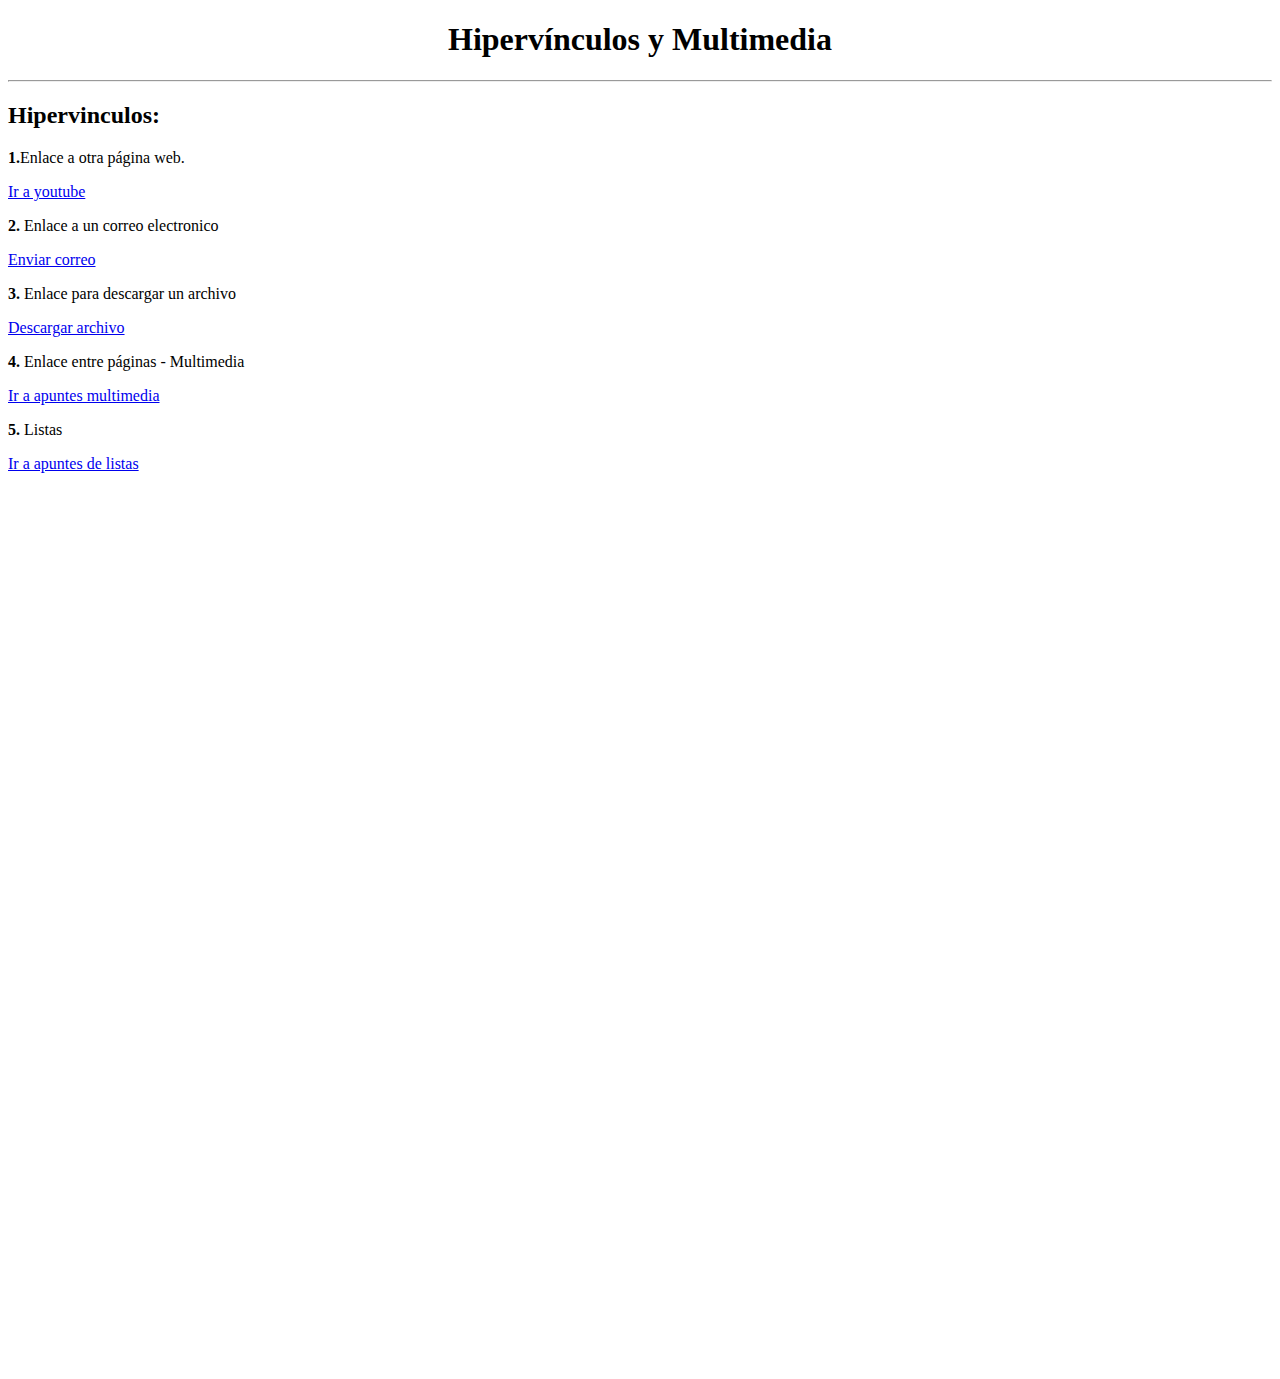
<file: 02 - AUDIOVISUAL/index.html>
<!DOCTYPE html>
<html lang="es">
<head>
    <meta charset="UTF-8">
    <meta name="viewport" content="width=device-width, initial-scale=1.0">
    <title>Hipervinculos y Multimedia</title>
    <style>
        /* Esto permite que el scroll sea un barrido mas suave */
        * {
            scroll-behavior: smooth;
        }
        /* Esto sirve para configurar la altura del scroll en porcentaje */
        body {
            min-height: 150vh;  
        }
    </style>
</head>
<body>
    <center>
        <h1>Hipervínculos y Multimedia</h1>
    </center>
    <hr />

    <h2>Hipervinculos:</h2>
    <p><strong>1.</strong>Enlace a otra página web.</p>
    <!-- El target="_blank" abre en una nueva pestaña. Al no ponerse, sobrepone el link -->
    <a href="https://www.youtube.com" target="_blank"> Ir a youtube</a>

    <!-- Enlace a un correo electronico -->
    <p><strong>2.</strong> Enlace a un correo electronico</p>
    <a href="mailto:scorreac1@eafit.edu.co">Enviar correo</a>

    <!-- descarga archivo -->
    <p><strong>3.</strong> Enlace para descargar un archivo</p>
    <a href="./img/ejemplo.pdf" download="true">Descargar archivo</a>

    <!-- Enlace entre paginas -->
    <p><strong>4.</strong> Enlace entre páginas - Multimedia</p>
    <a href="./multimedia.html">Ir a apuntes multimedia</a>

    <p><strong>5.</strong> Listas</p>
    <a href="./listas.html">Ir a apuntes de listas</a>
</body>
</html>
</file>
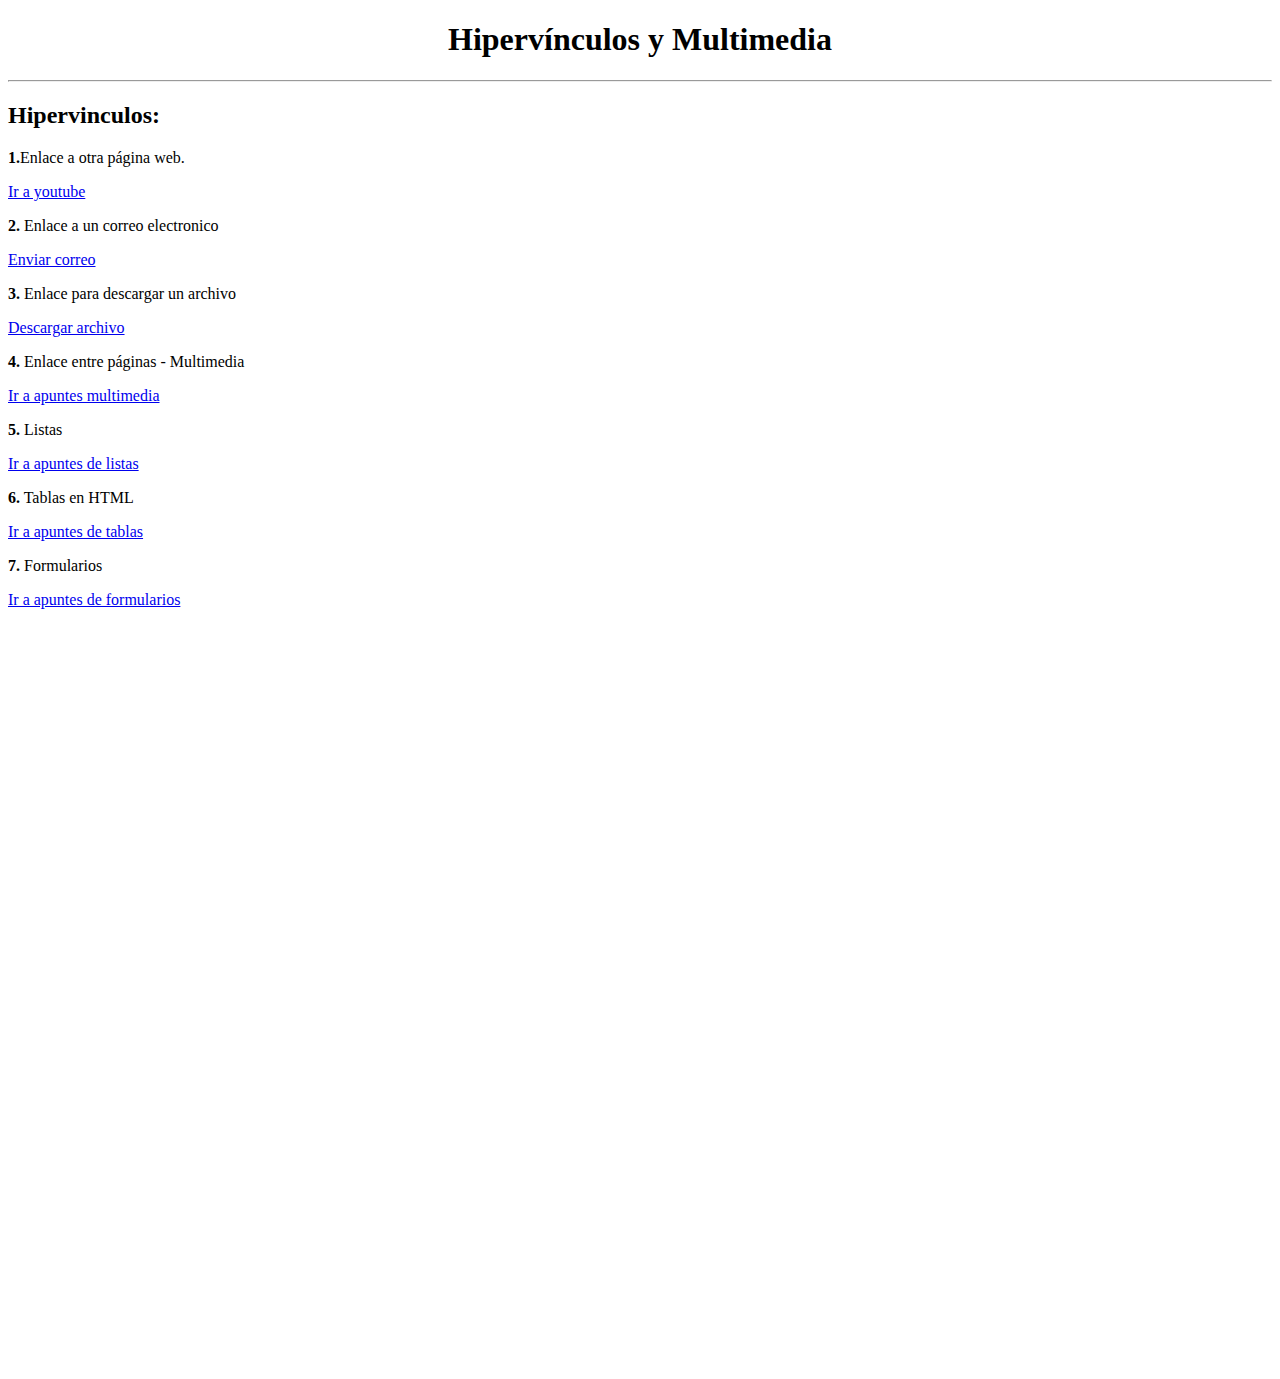
<file: 03 - TABLAS_Y_FORMULARIOS/index.html>
<!DOCTYPE html>
<html lang="es">
<head>
    <meta charset="UTF-8">
    <meta name="viewport" content="width=device-width, initial-scale=1.0">
    <title>Hipervinculos y Multimedia</title>
    <style>
        /* Esto permite que el scroll sea un barrido mas suave */
        * {
            scroll-behavior: smooth;
        }
        /* Esto sirve para configurar la altura del scroll en porcentaje */
        body {
            min-height: 150vh;  
        }
    </style>
</head>
<body>
    <center>
        <h1>Hipervínculos y Multimedia</h1>
    </center>
    <hr />

    <h2>Hipervinculos:</h2>
    <p><strong>1.</strong>Enlace a otra página web.</p>
    <!-- El target="_blank" abre en una nueva pestaña. Al no ponerse, sobrepone el link -->
    <a href="https://www.youtube.com" target="_blank"> Ir a youtube</a>

    <!-- Enlace a un correo electronico -->
    <p><strong>2.</strong> Enlace a un correo electronico</p>
    <a href="mailto:scorreac1@eafit.edu.co">Enviar correo</a>

    <!-- descarga archivo -->
    <p><strong>3.</strong> Enlace para descargar un archivo</p>
    <a href="./img/ejemplo.pdf" download="true">Descargar archivo</a>

    <!-- Enlace entre paginas -->
    <p><strong>4.</strong> Enlace entre páginas - Multimedia</p>
    <a href="./multimedia.html">Ir a apuntes multimedia</a>

    <p><strong>5.</strong> Listas</p>
    <a href="./listas.html">Ir a apuntes de listas</a>

    <p><strong>6.</strong> Tablas en HTML</p>
    <a href="./tablas.html">Ir a apuntes de tablas</a>

    <p><strong>7.</strong> Formularios</p>
    <a href="./formularios.html">Ir a apuntes de formularios</a>
</body>
</html>
</file>
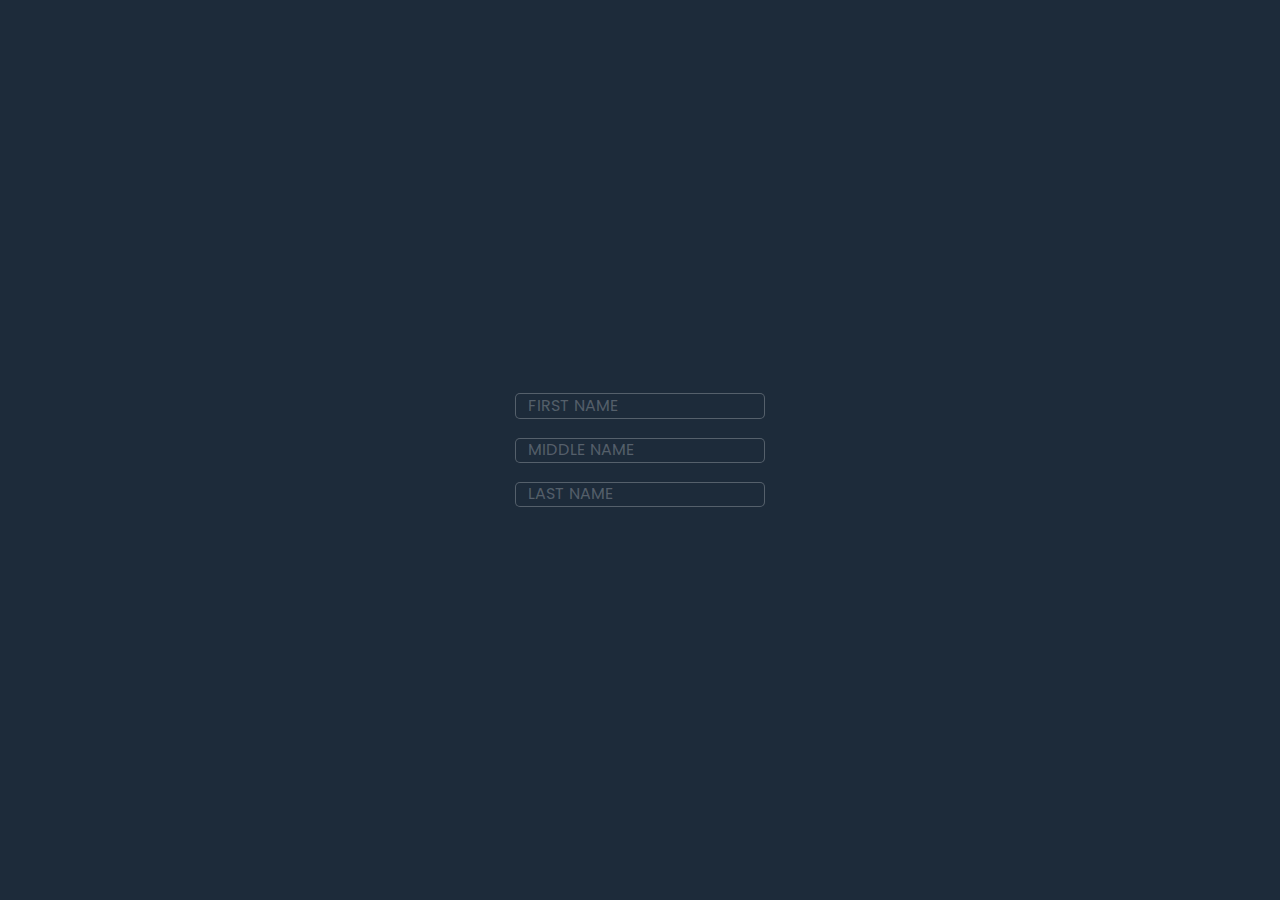
<file: inputs/index.html>
<!DOCTYPE html>
<html lang="en">
<head>
    <meta charset="UTF-8">
    <meta name="viewport" content="width=device-width, initial-scale=1.0">
    <link rel="stylesheet" href="styles/styles.css">
    <title>Document</title>
</head>
<body>
    <div class="input-box">
        <input type="text" required />
        <span>First name</span>
    </div>
    <div class="input-box">
        <input type="text" required="False" />
        <span>Middle name</span>
    </div>
    <div class="input-box">
        <input type="text" required />
        <span>Last name</span>
    </div>
</body>
</html>
</file>
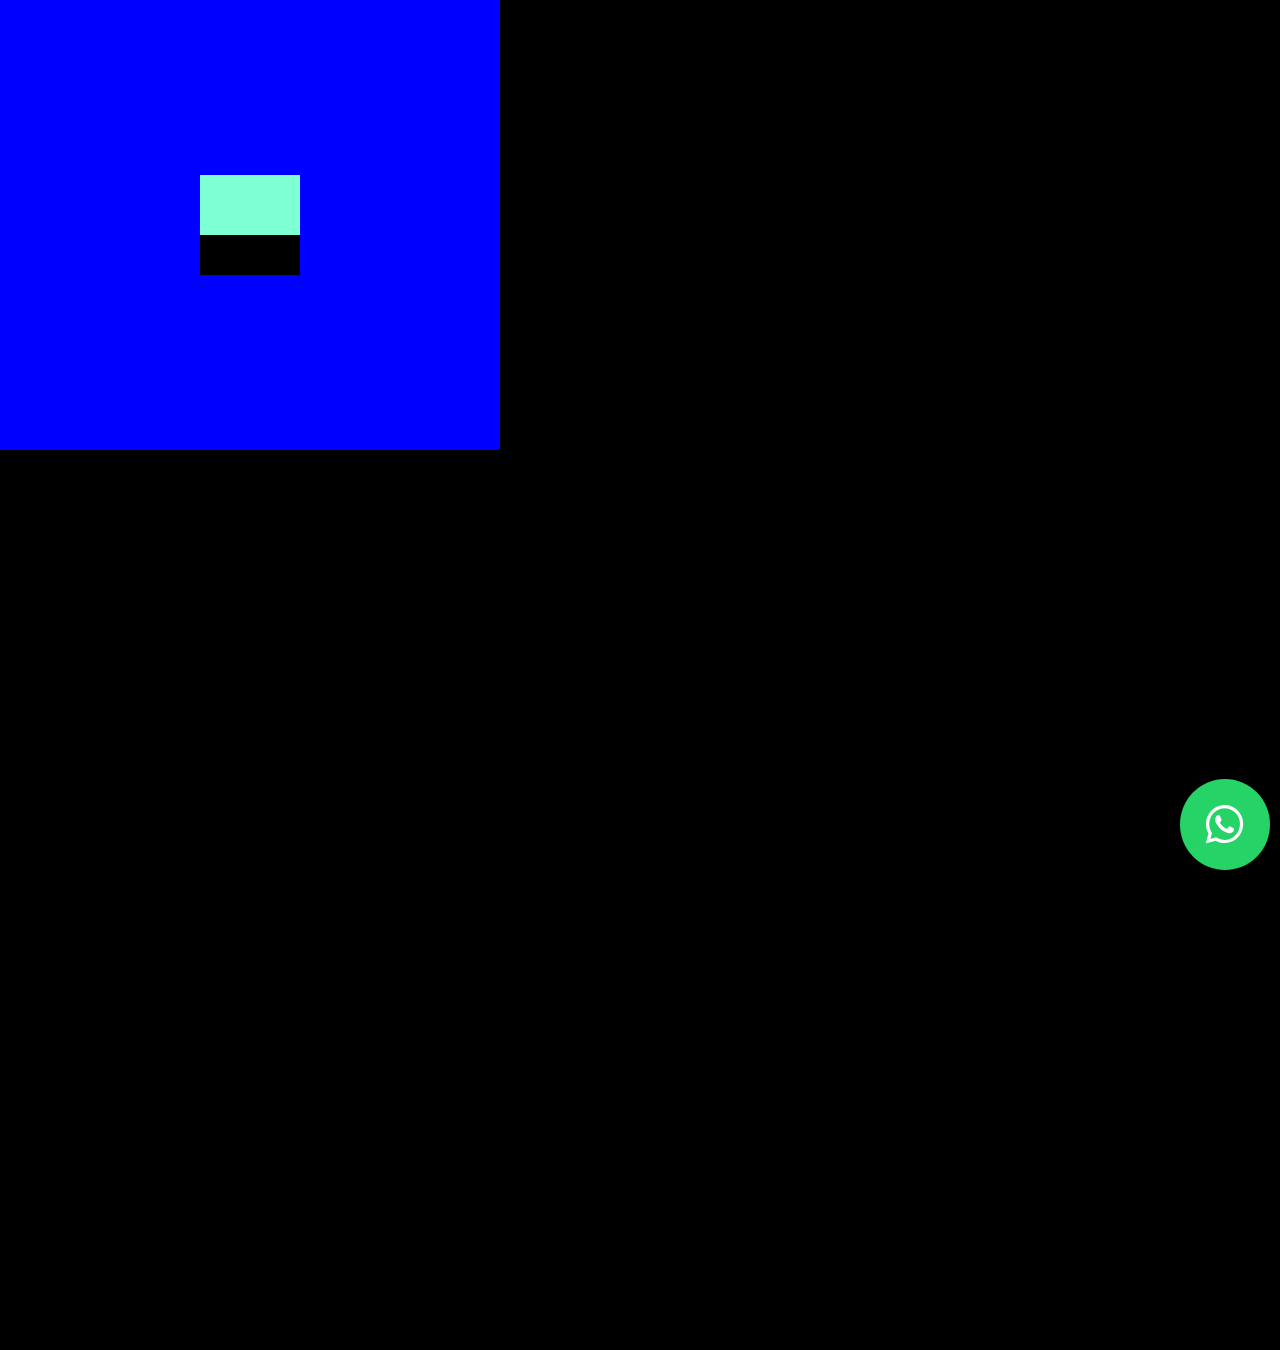
<file: positions/index.html>
<!DOCTYPE html>
<html lang="en">
<head>
    <meta charset="UTF-8">
    <meta name="viewport" content="width=device-width, initial-scale=1.0">
    <title>Document</title>
    <link rel="stylesheet" href="styles.css" />
    <link
      href="https://unpkg.com/boxicons@2.1.4/css/boxicons.min.css"
      rel="stylesheet"
    />
</head>
<body>
    <main>
        <section class="contenedor">
            <div class="item"></div>
                <a class="btn-wp" 
                    href="https://api.whatsapp.com/send/?phone=573136881998&text=Hola, quiero comunicarme con un asesor."
                    target="_blank">

                    <i class='bx bxl-whatsapp'></i>
                </a>
            </div>
        </section>
    </main>
</body>
</html>
</file>
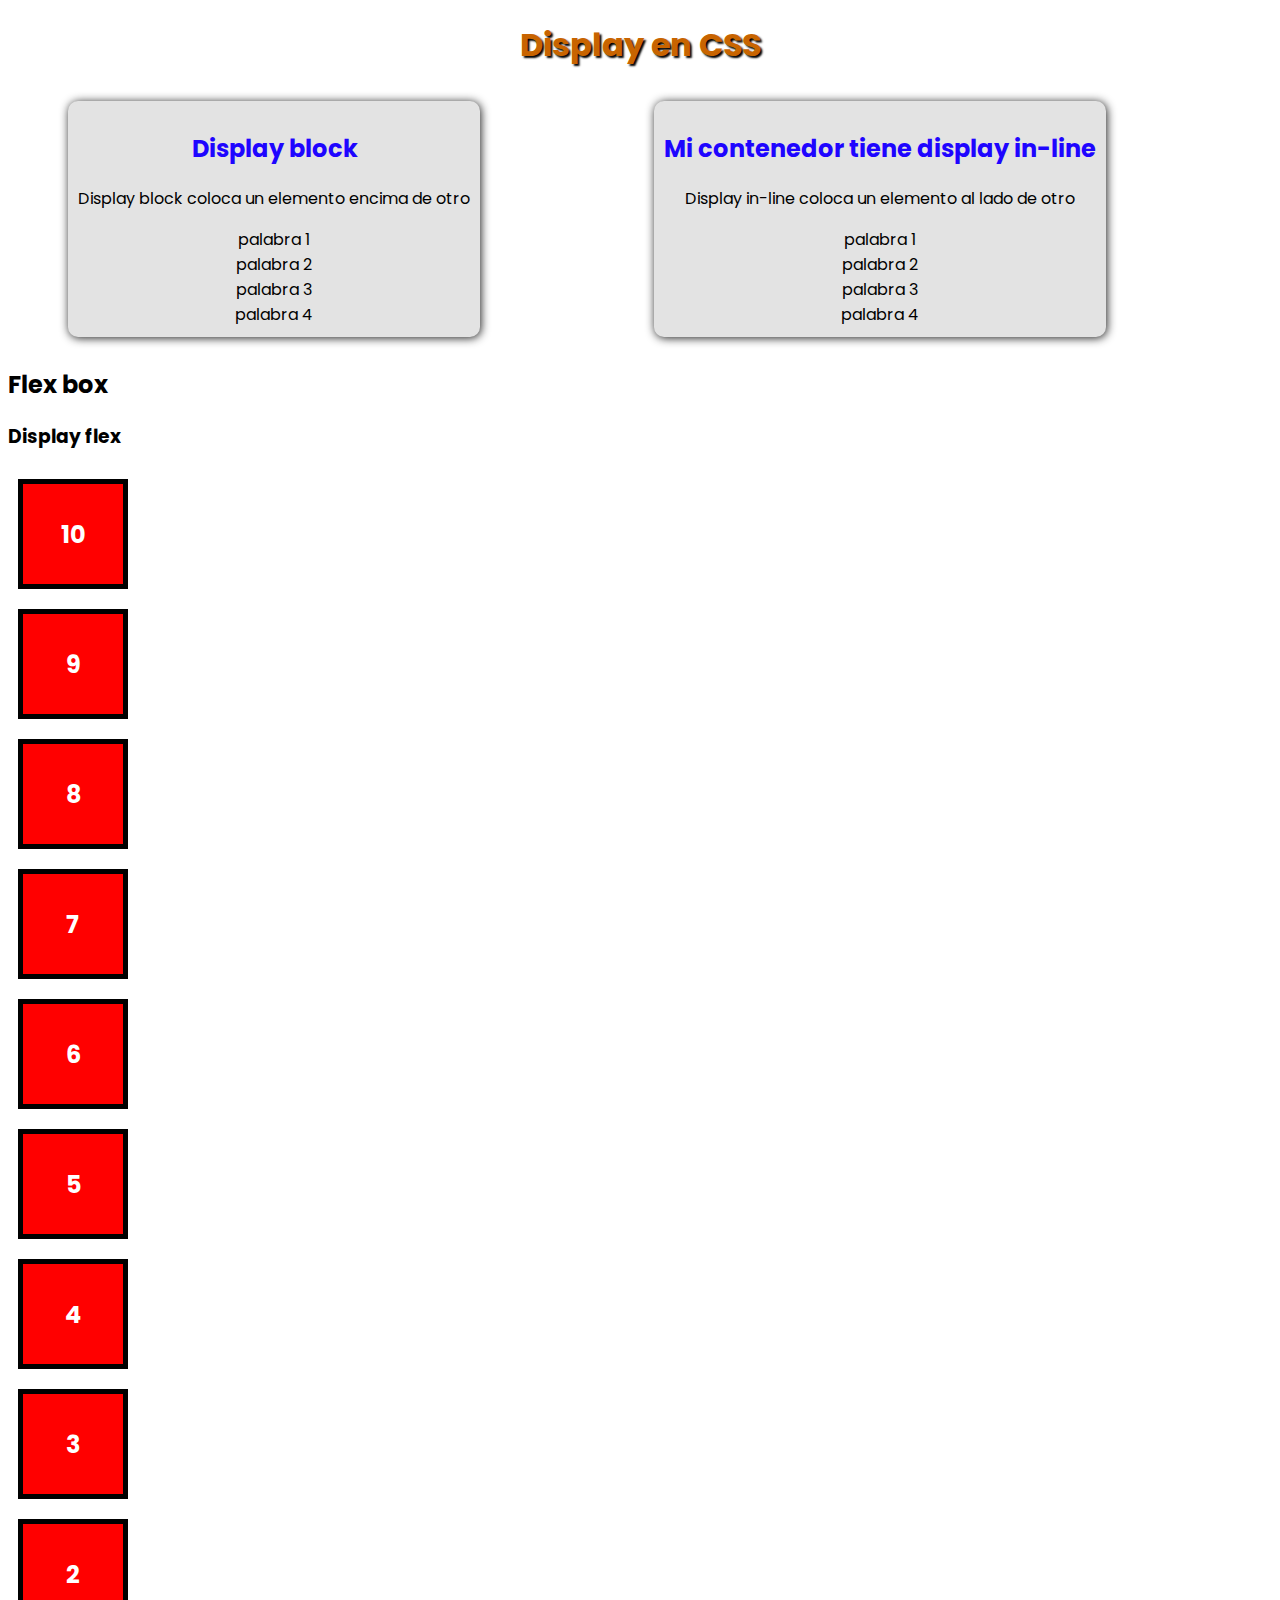
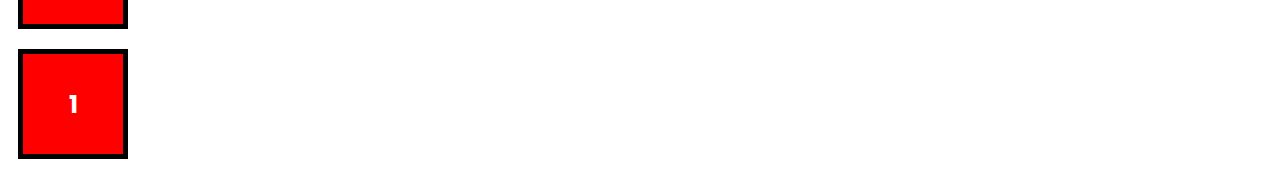
<file: PROYECTO_FILTRO/index.html>
<!DOCTYPE html>
<html lang="en">
<head>
    <meta charset="UTF-8">
    <meta name="viewport" content="width=device-width, initial-scale=1.0">
    <!-- Esta es una manera en la que se puede importar una fuente. Idealmente se hace en el archivo CSS -->
    <!-- <link rel="preconnect" href="https://fonts.googleapis.com">
    <link rel="preconnect" href="https://fonts.gstatic.com" crossorigin>
    <link href="https://fonts.googleapis.com/css2?family=Poppins:ital,wght@0,100;0,200;0,300;0,400;0,500;0,600;0,700;0,800;0,900;1,100;1,200;1,300;1,400;1,500;1,600;1,700;1,800;1,900&display=swap" rel="stylesheet"> -->
    <link rel="stylesheet" href="styles/mystyle.css">
    <title>CSS USAGE</title>
</head>

<body>
    <h1 class="titulo">Display en CSS</h1>

    <section class="container_cards">
        <div class="tarjeta">
            <h2 class="titulo_tarjeta">Display block</h2>
            <p>Display block coloca un elemento encima de otro</p>

            <div class="d_block">
                <!-- La etiqueta span no tiene display block por defecto -->
                <span>palabra 1</span>
                <span>palabra 2</span>
                <span>palabra 3</span>
                <span>palabra 4</span>
            </div>
        </div>
    </section>

    <!-- tarjeta2 -->

    <section class="container_cards">
        <div class="tarjeta">
            <h2 class="titulo_tarjeta">Mi contenedor tiene display in-line</h2>
            <p>Display in-line coloca un elemento al lado de otro</p>

            <div class="d_block">
                <!-- La etiqueta span no tiene display block por defecto -->
                <span>palabra 1</span>
                <span>palabra 2</span>
                <span>palabra 3</span>
                <span>palabra 4</span>
            </div>
        </div>
    </section>

    <section>
        <h2>Flex box</h2>

        <h3>Display flex</h3>

        <div class="contenedor_cajas">
            <div class="caja">1</div>
            <div class="caja">2</div>
            <div class="caja">3</div>
            <div class="caja">4</div>
            <div class="caja">5</div>
            <div class="caja">6</div>
            <div class="caja">7</div>
            <div class="caja">8</div>
            <div class="caja">9</div>
            <div class="caja">10</div>
        </div>
    </section>
</body>
</html>
</file>
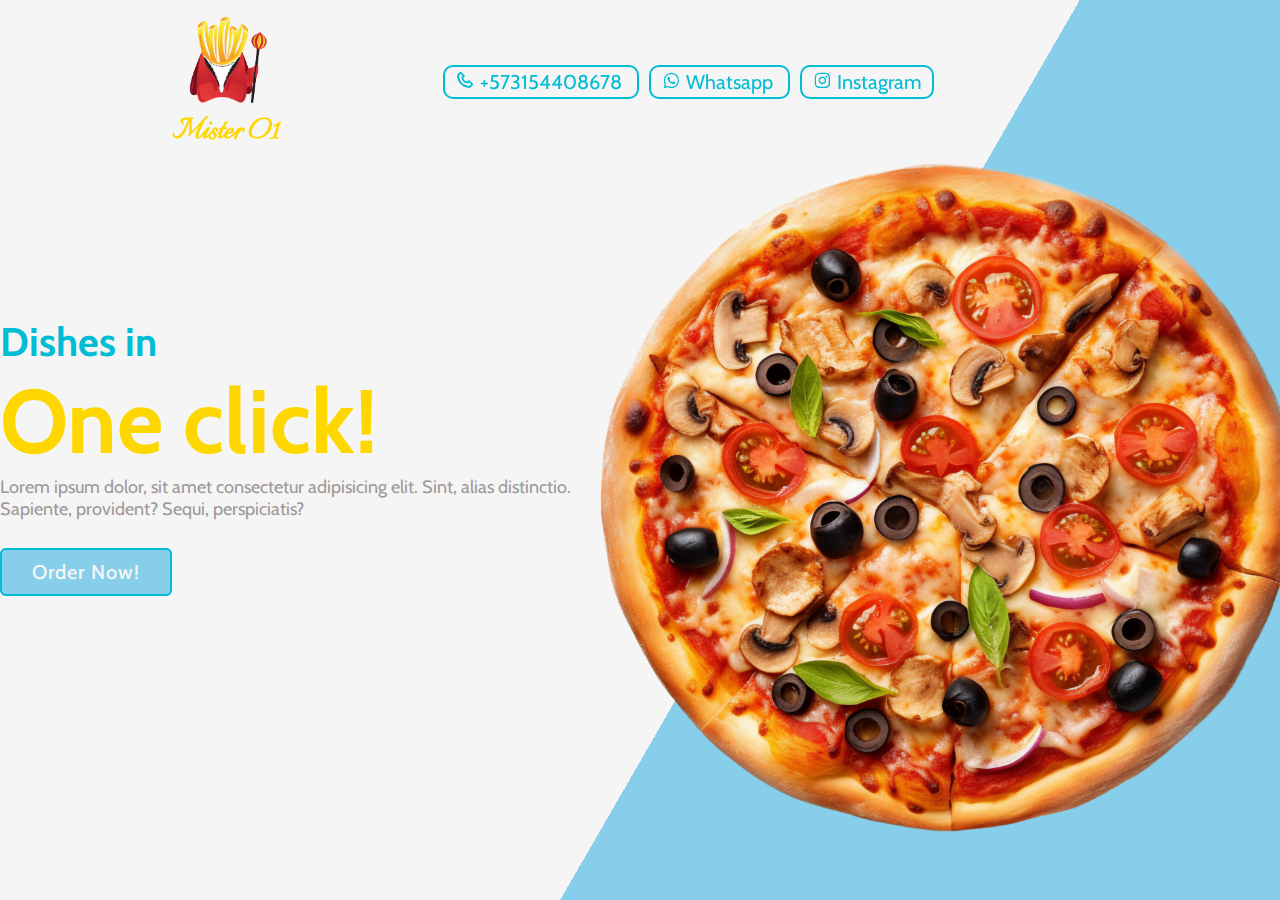
<file: RESPONSIVENESS/index.html>
<!DOCTYPE html>
<html lang="en">
<head>
    <meta charset="UTF-8">
    <meta name="viewport" content="width=device-width, initial-scale=1.0">
    <link rel="stylesheet" href="style/styles.css">
    <link
      href="https://unpkg.com/boxicons@2.1.4/css/boxicons.min.css"
      rel="stylesheet"
    />
    <!-- Esto pone la imagen del icono en la pestana -->
    <link rel="shortcut icon" href="img/icon.png" type="image/x-icon">
    <title>Responsive Restaurant</title>
</head>
<body>
    <!-- cabecera -->
    <header class="header">
        <div class="cont-logo">
            <img src="img/icon.png" alt="Restaurant logo" />
            <p>Mister O1</p>
        </div>

        <nav class="nav-bar">
            <!-- Call -->
            <a href="tel: +573154408678">
                <i class='bx bx-phone'></i>
                +573154408678
            </a>
            <!-- WhatsApp -->
            <a class="btn-wp" 
                href="https://api.whatsapp.com/send/?phone=573136881998&text=Hola, quiero realizar un pedido."
                target="_blank">

                <i class='bx bxl-whatsapp'></i>
                Whatsapp
            </a>
            <!-- instagram -->
            <a class="btn-ig"
                href="https://www.instagram.com/"
                target="_blank">
                <i class="bx bxl-instagram"></i>
                Instagram
            </a>
        </nav>

        <div></div>
    </header>

    <!-- Social media mobile -->
    <!-- Call -->
    <section class="navbar-mobile">
        <a href="tel: +573154408678">
            <i class='bx bx-phone'></i>
        </a>
        <!-- WhatsApp -->
        <a class="btn-wp" 
            href="https://api.whatsapp.com/send/?phone=573136881998&text=Hola, quiero realizar un pedido."
            target="_blank">
            <i class='bx bxl-whatsapp'></i>
        </a>
        <!-- instagram -->
        <a class="btn-ig"
            href="https://www.instagram.com/"
            target="_blank">
            <i class="bx bxl-instagram"></i>
        </a>
    </section>

    <section class="banner">
        <div class="banner-cont">
            <h3>Dishes in</h3>
            <h2>One click!</h2>
            <p>
                Lorem ipsum dolor, sit amet consectetur adipisicing elit. Sint, alias distinctio. Sapiente, provident? Sequi, perspiciatis?
            </p>
            <a href="#" class="btn-home">Order Now!</a>
        </div>

        <div class="banner-img">
            <img src="img/pizza.webp" alt="Pizza image">
        </div>
    </section>

</body>
</html>
</file>
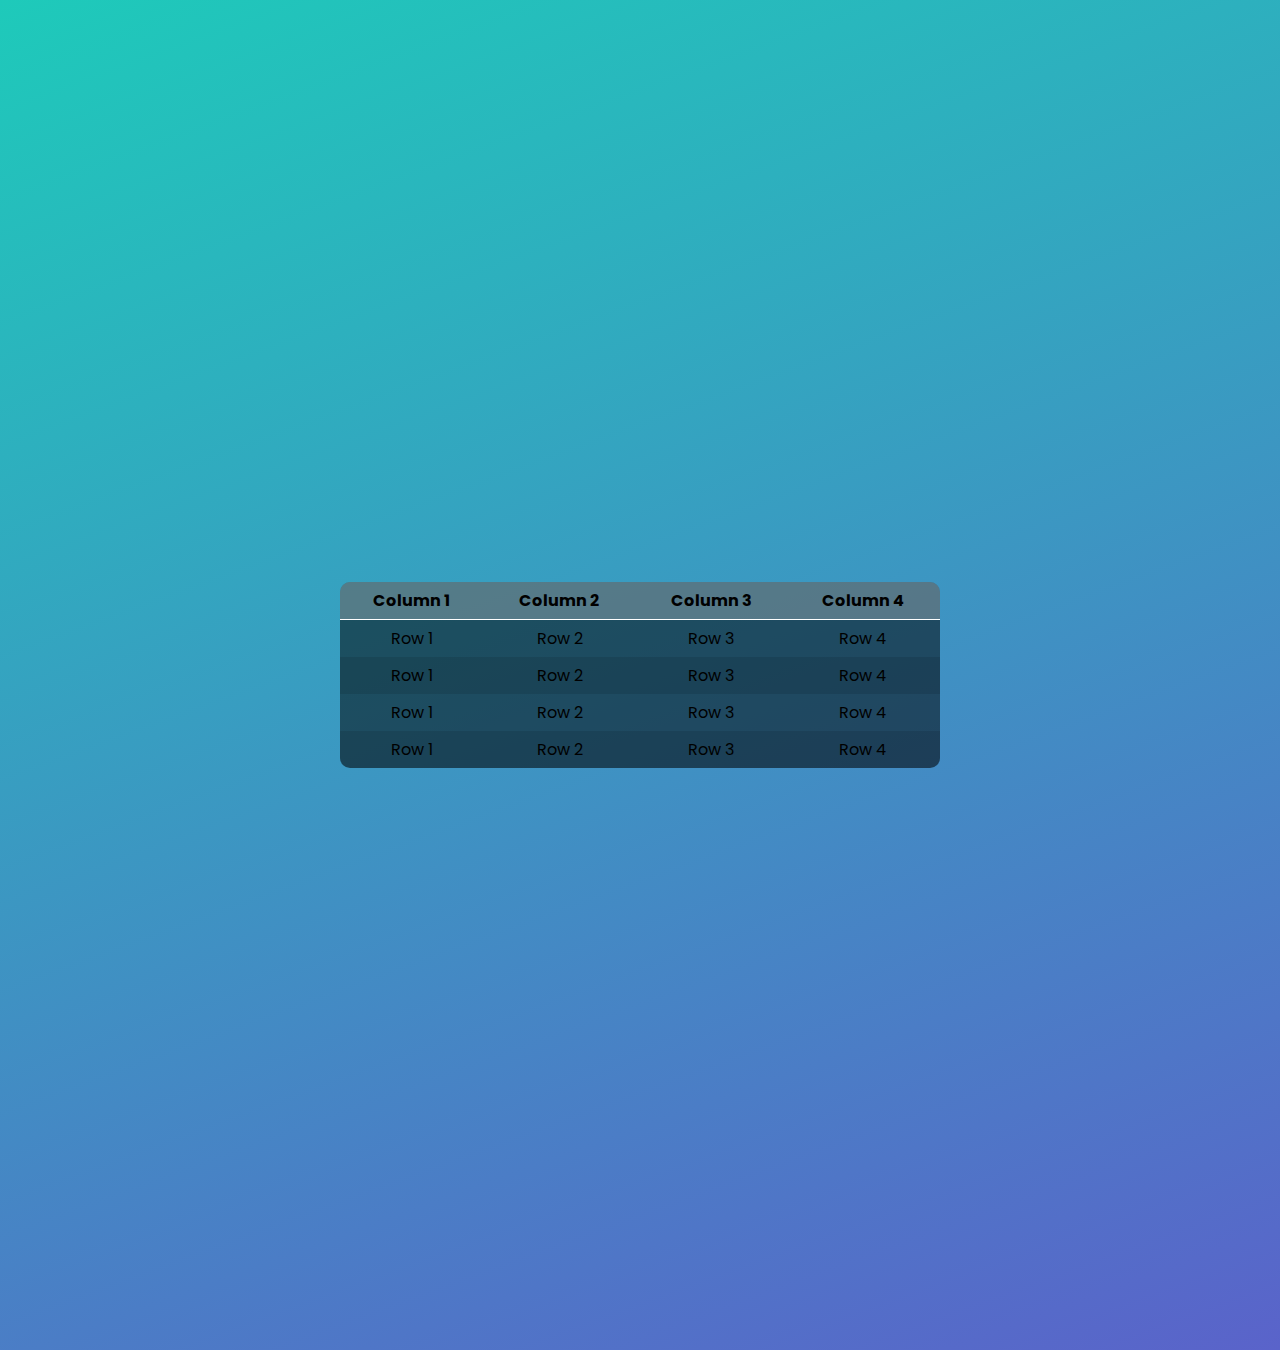
<file: table/index.html>
<!DOCTYPE html>
<html lang="en">
<head>
    <meta charset="UTF-8">
    <meta name="viewport" content="width=device-width, initial-scale=1.0">
    <link rel="stylesheet" href="style/styles.css" />
    <title>Table Stylesheet</title>
</head>
<body>
    <table>
        <!-- cabecera de la tabla -->
        <thead>
            <tr>
                <th>Column 1</th>
                <th>Column 2</th>
                <th>Column 3</th>
                <th>Column 4</th>
            </tr>
        </thead>
        <!-- cuerpo de la tabla -->
        <tbody>
            <tr>
                <td>Row 1</td>
                <td>Row 2</td>
                <td>Row 3</td>
                <td>Row 4</td>
            </tr>
            <tr>
                <td>Row 1</td>
                <td>Row 2</td>
                <td>Row 3</td>
                <td>Row 4</td>
            </tr>
            <tr>
                <td>Row 1</td>
                <td>Row 2</td>
                <td>Row 3</td>
                <td>Row 4</td>
            </tr>
            <tr>
                <td>Row 1</td>
                <td>Row 2</td>
                <td>Row 3</td>
                <td>Row 4</td>
            </tr>
        </tbody>
        
    </table>

</body>
</html>
</file>
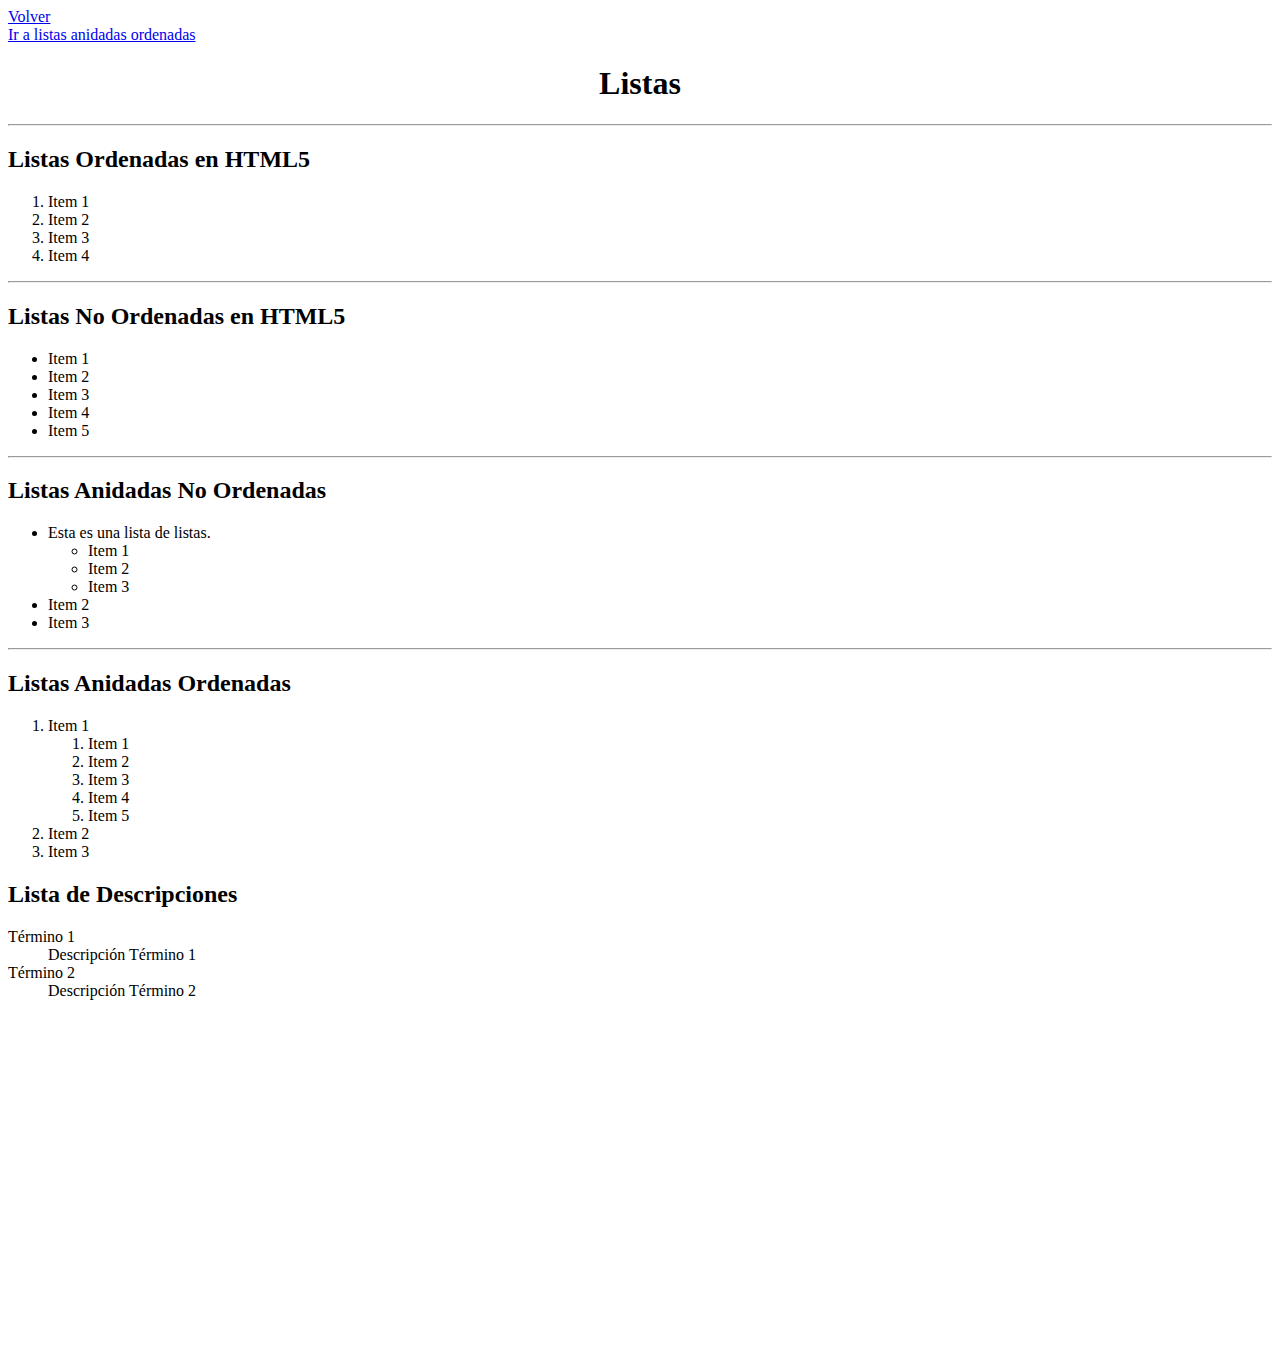
<file: 02 - AUDIOVISUAL/listas.html>
<!DOCTYPE html>
<html lang="es">
<head>
    <meta charset="UTF-8">
    <meta name="viewport" content="width=device-width, initial-scale=1.0">
    <title>Listas</title>
    <style>
        /* Esto permite que el scroll sea un barrido mas suave */
        * {
            scroll-behavior: smooth;
        }
        /* Esto sirve para configurar la altura del scroll en porcentaje */
        body {
            min-height: 150vh;  
        }
    </style>
</head>
<body>
    <a href="./">Volver</a>
    <br>

    <!-- con el # se referencia la etiqueta que se llama asi -->
    <a href="#lista_anidada_ordenada"> Ir a listas anidadas ordenadas</a>

    <center>
        <h1>Listas</h1>
    </center>
    <hr />

    <h2 d="lista_ordenada">Listas Ordenadas en HTML5</h2>

    <ol>
        <!-- li*4 te permite hacer los 4 li al tiempo-->
        <!-- li{item}*4 te permite hacer los 4 li al tiempo con contenido-->
        <li>Item 1</li>
        <li>Item 2</li>
        <li>Item 3</li>
        <li>Item 4</li>
    </ol>

    <hr />

    <h2 d="lista_no_ordenada">Listas No Ordenadas en HTML5</h2>

    <ul>
        <!-- li{Item $}*5 -->
        <li>Item 1</li>
        <li>Item 2</li>
        <li>Item 3</li>
        <li>Item 4</li>
        <li>Item 5</li>
    </ul>

    <hr />

    <h2 d="lista_anidada_no_ordenada">Listas Anidadas No Ordenadas</h2>

    <ul>
        <li> Esta es una lista de listas.
            <ul>
                <li>Item 1</li>
                <li>Item 2</li>
                <li>Item 3</li>
            </ul>
        </li>
        <li>Item 2</li>
        <li>Item 3</li>
    </ul>

    <hr />

    <h2 id="lista_anidada_ordenada">Listas Anidadas Ordenadas</h2>

    <ol>
        <li> Item 1
            <ol>
                <li>Item 1</li>
                <li>Item 2</li>
                <li>Item 3</li>
                <li>Item 4</li>
                <li>Item 5</li>
            </ol>
        </li>
        <li>Item 2</li>
        <li>Item 3</li>
    </ol>

    <h2>Lista de Descripciones</h2>

    <dl>
        <dt>Término 1</dt>
        <dd>Descripción Término 1</dd>

        <dt>Término 2</dt>
        <dd>Descripción Término 2</dd>
    </dl>


</body>
</html>
</file>
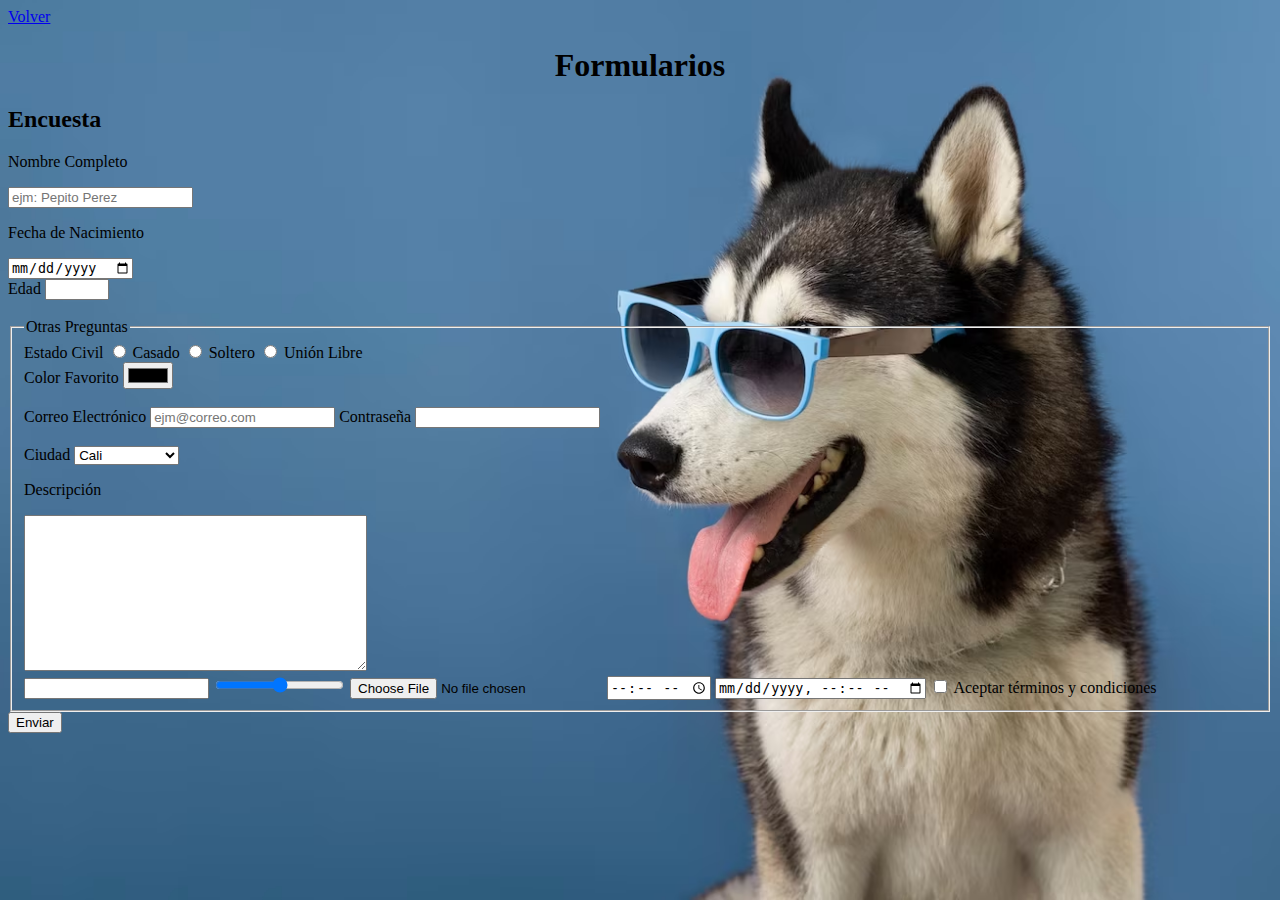
<file: 03 - TABLAS_Y_FORMULARIOS/formularios.html>
<!DOCTYPE html>
<html lang="en">
<head>
    <meta charset="UTF-8">
    <meta name="viewport" content="width=device-width, initial-scale=1.0">
    <title>Document</title>
    <style>
        h1 {
            text-align: center;
        }
        body {
            background: rgb(100, 100, 100);
            background-image: url("img/img5.avif");
            background-attachment: fixed;
            background-size: cover;
            /* el no repeat sirve para que no se duplique */
            background-repeat: no-repeat;
        }
        

    </style>
</head>
<body>
    <a href="./">Volver</a>
    <br>

    <h1>Formularios</h1>

    <!-- accept_charset="UTF-8" permite aceptar UTF8 -->
    <!-- si uso method="get" el envia la informacion via url -->
    <form action="" accept-charset="UTF-8">
        <h2>Encuesta</h2>

        <div>
            <p>Nombre Completo</p>
            <!-- placeholder es la letra gris de ejemplo, value es un valor predeterminado -->
            <!-- Required significa que este campo es requerido -->
            <input type="text" placeholder="ejm: Pepito Perez" required />
        </div>

        <div>
            <p>Fecha de Nacimiento</p>
            <input type="date" required />
        </div>

        <!-- El name es un identificador para relacionar backend y frontend
        El label permite usar for, que a su vez permite relacionarlo con id -->
        <div>
            <label for="edad">Edad</label>
            <input type="number" name="edad" id="edad" min="0" max="110" required >
        </div>

        <br>
        <!-- si tenemos un fieldset debemos tener una leyenda -->
        <fieldset>
            <legend>Otras Preguntas</legend>
            <label>Estado Civil</label>
            <!-- Todos los radio que tengan el mismo name solo permitiran seleccionar una opcion -->
            <input type="radio" name="estado_civil" id="casado" value="casado" />
            <label for="casado">Casado</label>
            <input type="radio" name="estado_civil" id="soltero" value="soltero" />
            <label for="soltero">Soltero</label>
            <input type="radio" name="estado_civil" id="union_libre" value="union libre" />
            <label for="union_libre">Unión Libre</label>

            <br>
            <div>
                <label for="">Color Favorito</label>
                <input type="color" name="color" id="color" />
            </div>

            <br>
            <div>
                <label for="email">Correo Electrónico</label>
                <input
                    placeholder="ejm@correo.com"
                    type="email"
                    name="email"
                    id="email"
                    required
                />
                <label for="password">Contraseña</label>
                <input type="password" name="password" id="password" required>

                <br>
                <br>
                <div>
                    <label for="ciudad">Ciudad</label>
                    <select name="ciudad" id="ciudad">
                        <!-- El value es lo que recibe en la parte del backend -->
                        <!-- La propiedad selected permite dejar una opcion por defecto -->
                        <option value="med">Medellin</option>
                        <option value="buc">Bucaramanga</option>
                        <option value="cal" selected>Cali</option>
                        <option value="per">Pereira</option>
                    </select>
                </div>
                
                <div>
                    <p>Descripción</p>
                    <textarea
                        id="descripcion"
                        name="descripcion"
                        cols="40"
                        rows="10"
                        placeholder="Descripcion"
                        required>
                    </textarea>
                </div>

                <input type="url" />
                <input type="range" />
                <input type="file" accept=".png, .jpg, .pdf" />
                <input type="time" />
                <input type="datetime-local" />
                <input type="hidden" value="20" />
                <input type="checkbox" id="terminos" />
                <label for="terminos">Aceptar términos y condiciones</label>
            </div>
        </fieldset>

        <!-- Estas son dos opciones para enviar la informacion -->
        <!-- <input type="submit" value="Enviar" /> -->
        <button type="submit">Enviar</button>
    </form>


</body>
</html>
</file>
<file: inputs/styles/styles.css>
@import url('https://fonts.googleapis.com/css2?family=Poppins:ital,wght@0,100;0,200;0,300;0,400;0,500;0,600;0,700;0,800;0,900;1,100;1,200;1,300;1,400;1,500;1,600;1,700;1,800;1,900&display=swap');

/* root contiene variables declaradas dentro de esta hoja de estilos CSS */
:root {
    --firstcolor: #1d2b3a;
    --secondcolor: #00dfc4;
    --degradedcolor: rgba(255, 255, 255, 0.25);
}

/* Estilos globales */
* {
    font-family: 'Poppins', sans-serif, 'Times New Roman', Times, serif;
    margin: 0;
    padding: 0;
    box-sizing: border-box;
    scroll-behavior: smooth;
}

body {
    height: 100vh;
    width: 100%;
    display: flex;
    justify-content: center;
    align-items: center;
    flex-direction: column;
    gap:2%;
    background-color: var(--firstcolor);
}

.input-box {
    width: 250px;
    position: relative;
}

.input-box input {
    width: 100%;
    padding: 0.5%;
    border: 1px solid var(--degradedcolor);
    border-radius: 5px;
    outline: none;
    color: #fff;
    background: var(--firstcolor);
    font-size: 14px;
    transition: 0.5s;
}

.input-box span {
    position: absolute;
    left: 5%;
    padding: 0%;
    color: var(--degradedcolor);
    text-transform: uppercase;
    pointer-events: none;
    transition: 0.5s;
}

/* Cuando el input intente ser validado le agrega un estilo al span */
/* Usualmente :: es estetico y : es funcional */
.input-box input:valid~span, 
.input-box input:focus~span {
    color: var(--secondcolor);
    transform: translateX(5%) translateY(-40%);
    font-size: 10px;
    letter-spacing: .2px;
    background: var(--firstcolor);
    /* border-left: 1px solid #00dfc4;
    border-right: 1px solid #00dfc4; */
    padding: 0% 2%;
}

/* Aqui le va a caer de manera directa al input */
.input-box input:active, 
.input-box input:focus {
    border: 1px solid var(--secondcolor);
}

.input-box:nth-child(2) input:valid~span,
.input-box:nth-child(2) input:focus~span {
    background: var(--secondcolor);
    color: #fff;
    border-radius: 2px;
}
</file>
<file: positions/styles.css>
body {
    margin: 0;
}

main {
    height: 150vh;
    width: 100%;
    background: #000;

}

.contenedor {
    background-color: blue;
    height: 50vh;
    width: 500px;
    position: relative;
    display: flex;
    justify-content: center;
    align-items: center;
}

.item {
    background: aquamarine;
    height: 100px;
    width: 100px;
/*  Si se tiene una composicion donde el padre tiene posicion relativa y
    el hijo tiene absoluta, entonces el hijo se contendra a menos que se 
    le den posiciones negativas
    position: absolute; */
    position: relative;
}

/* Esta es una etiqueta de estilos */
/* Pseudoelementos */
.item::before {
    content: "";
    width: 100%;
    height: 40px;
    position: absolute;
    background: #000;
    bottom: 0;
    left: 0;
    transition: 0.3s;
}

.item:hover::before {
    width: 100%;
}

.btn-wp {
    border-radius: 50%;
    padding: 20px;
    position: fixed;
    right: 10px;
    bottom: 30px;
    background: #25d366;
    cursor: pointer;

}

.btn-wp i {
    font-size: 50px;
    color: #fff;
}

.btn-wp:hover {
    transform: scale(1.5);
    transform: translateY(20px);
}
</file>
<file: PROYECTO_FILTRO/styles/mystyle.css>
/* Acceder a google fonts, seleccionar el que guste y darle a import.
Solamente copiar el @import */
@import url('https://fonts.googleapis.com/css2?family=Poppins:ital,wght@0,100;0,200;0,300;0,400;0,500;0,600;0,700;0,800;0,900;1,100;1,200;1,300;1,400;1,500;1,600;1,700;1,800;1,900&display=swap');
* {
    font-family: 'Poppins', sans-serif;
}

/* El nombre de una clase debe ser exacto con mayusculas y minusculas */
.titulo {
    text-align: center;
    font-size: 32px;
    color: rgb(200, 100, 0);
    /* text-shadow: sombra_eje_y sombra_eje_x difuminacion_ppx color */
    text-shadow: 2px 2px 2px rgb(0, 0, 0);
    text-transform: initial;
}

.container_cards {
    /* border: 1px solid rgb(0, 0, 0); */
    /* margen en orden y x */
    /* margin = Lo que hay de afuera hasta el border */
    margin: 0px 50px;
    text-align: center;
    /* padding = Dentro del border hacia el contenido  */
    padding: 10px;
    display: inline-flex;
}

.container_cards .tarjeta {
    box-shadow: 1px 1px 10px rgb(30, 30, 30);
    border-radius: 10px;
    padding: 10px;
    width: fit-content;
    background: #e3e3e3;
    /* background: rgb(100, 100, 100); */
}

.container_cards .tarjeta .titulo_tarjeta {
    color: rgb(30, 5, 255)
}

.container_cards .tarjeta .d_block span {
    display: block
}

.container_cards .tarjeta:nth-child(1) {
    margin-right: 50px;
}

.contenedor_cajas {
    /* Habilita flexbox a los hijos de este contenedor */
    display: flex;
    /* automaticamente el width es 100%.
    Toma todo el ancho posible independiente de la pantalla.*/
    width: 100%;
    /* Justify space between permite justificar los elementos
    dejando la misma separacion entre todos los elementos */
    justify-content: space-between;
    /* Justify space around permite justificar los elementos como
    el anterior, pero agrega separacion en los extremos del contenedor.
    Hay una distancia diferente entre los extremos y los elementos*/
    justify-content: space-around;
    /* Justify space evenly justifica los elementos con una misma
    separacion entre ellos y en las esquinas. */
    justify-content: space-evenly;
    /*  */
    /* Justify center centra el contenido horizontalmente */
    justify-content: center;
    /* Gap solo se puede usar si estamos en display flex y sirve
    para dar un espacio entre los elementos */
    /* Gap siempre va en el contenedor padre */
    /* gap:200px; */
    /*  */
    /* ESTO SIRVE PARA HACER SITIOS WEB RESPONSIVOS */
    flex-wrap: wrap;
    /* flex direction cambia la direccion */
    /* row reverse invierte en horizontal */
    flex-direction: row-reverse;
    /* Cambia la direccion colocando a todos los elementos como columna */
    flex-direction: column;
    flex-direction: column-reverse;

}

.contenedor_cajas .caja{
    background-color: rgb(255,0,0);
    width: 100px;
    height: 100px;
    /* margin siempre va en el contenedor hijo; */
    margin: 10px;
    border: 5px solid rgb(0,0,0);
    /* Color blanco a las letras */
    color: rgb(255,255,255);
    font-size: 24px;
    /* letra en negrita */
    font-weight: bolder;
    /* Uso flexbox para centrar el contenido horizontalmente y verticalmente*/
    display: flex;
    /* centra horizontalmente */
    justify-content: center;
    /* centra verticalmente */
    /* Para que funcione, el padre debe tener un alto definido */
    align-items: center;
    
}
</file>
<file: RESPONSIVENESS/style/styles.css>
@import url('https://fonts.googleapis.com/css2?family=Cabin:ital,wght@0,400;0,500;0,600;0,700;1,400;1,500;1,600;1,700&family=Italianno&display=swap');

/* ----------------------------------------------- */
/* Escritorio (XL revisamos de 1366px en adelante) */
/* ----------------------------------------------- */

:root {
    --first_color: #00BCD4;
    --second_color: #FFD700;
    --third_color: #F5F5F5;
    --fourth_color: #87CEEB;
}

/* Estilos generales */
* {
    padding: 0;
    margin: 0;
    box-sizing: border-box;
    font-family: 'Cabin', sans-serif;
    /* PARA EL TITULO ---- font-family: 'Italianno', cursive; */
}

body {
    min-height: 100vh;
    min-width: 100vw;
}

a {
    text-decoration: none;
}

/* cabecera */
.header {
    display: flex;
    justify-content: space-evenly;
    align-items: center;
    /* ya que se usa position fixed se deben especificar coordenadas */
    position: fixed;
    top: 0;
    left: 0;
    width: 100%;
    padding: 10px;
    z-index: 100;
}

.header .cont-logo {
    display: flex;
    flex-direction: column;
    align-items: center;
    color: var(--second_color)
}

.header .cont-logo img{
    height: 100px;
}

.header .cont-logo p {
    font-size: 35px;
    font-family: 'Italianno', cursive;
    font-weight: bold;
}

.header .nav-bar a {
    border: 2px solid var(--first_color);
    padding: 3px 10px;
    border-radius: 10px;
    color: var(--first_color);
    font-size: 20px;
    margin-right: 10px;
    transition: 0.5s all;

}

.header .nav-bar a:hover {
    background: var(--first_color);
    color: var(--third_color);
    font-weight: bold;
}

.navbar-mobile {
    display: none;
}

/* Banner */
.banner {
    height: 100vh;
    width: 100%;
    background-image: linear-gradient(120deg, var(--third_color) 60%, var(--fourth_color) 40%);
    display: flex;
    justify-content: space-evenly;
    align-items: center;
}

.banner .banner-cont {
    width: fit-content;
}

.banner .banner-cont h3 {
    font-size: 40px;
    color: var(--first_color)
}

.banner .banner-cont h2 {
    font-size: 90px;
    color: var(--second_color)
}

.banner .banner-cont p {
    color: #9e9898;
    font-size: 18px;
    width: 600px;
    margin-bottom: 40px;
}

.banner .banner-cont .btn-home {
    background: var(--fourth_color);
    padding: 10px 30px;
    font-weight: 500;
    letter-spacing: 1px;
    color: var(--third_color);
    border-radius: 6px;
    font-size: 20px;
    border: 2px solid var(--first_color);
    transition: 0.3s;
}

.banner .banner-cont .btn-home:hover {
    background: transparent;
    color: var(--first_color)
}

.banner .banner-img img {
    max-width: 700px;
    width: 95;
    margin-top: 100px;
    animation: animation-img-banner 40s ease-in-out infinite;
}

/* ----------------------------------------------- */
/* Moviles (Revisamos desde 768px o menos) */
/* ----------------------------------------------- */

@media (max-width: 768px) {

    .header {
        display: flex;
        justify-content: center;
        align-items: center;
        background: var(--third_color);
    }

    .header .nav-bar {
        display: none;
    }

    .navbar-mobile {
        position: fixed;
        height: 50px;
        width: 100%;
        bottom: 0;
        left: 0;
        display: flex;
        justify-content: center;
        align-items: center;
        gap: 20px;
        z-index: 200;
        background: var(--fourth_color);
    }

    .navbar-mobile a {
        height: 40px;
        width: 40px;
        border-radius: 50%;
        padding: 10px;
        background: var(--third_color);
        border: 2px solid var(--third_color);
        color: var(--first_color);
        font-weight: bold;
        font-size: 18px;
        display: flex;
        justify-content: center;
        align-items: center;
    }

    .navbar-mobile a:hover {
        background-color: var(--second_color);
        border-color: var(--second_color);
        color: #131313;
        transition: 0.4s;
    }

    .header .cont-logo img {
        height: 80px;
    }

    .header .cont-logo p {
        font-size: 24px;
    }

    .banner {
        display: flex;
        flex-direction: column;
        justify-content: center;
        align-items: center;
        padding-top: 150px;
        height: 100%;
        overflow: hidden;
    }

    .banner .banner-cont {
        width: 100%;
        padding: 20px
    }

    .banner .banner-cont h3 {
        font-size: 30px;
        margin-top: 30px;
    }

    .banner .banner-cont h2 {
        font-size: 50px;
    }

    .banner .banner-img {
        display: flex;
        justify-content: center;
        align-items: center;
        margin-bottom: 100px;
    }

    .banner .banner-img img{
        width: 90%
    }
}

@keyframes animation-img-banner {
    100% {
        transform: rotate(360deg);
    }
}
</file>
<file: table/style/styles.css>
@import url('https://fonts.googleapis.com/css2?family=Poppins:ital,wght@0,100;0,200;0,300;0,400;0,500;0,600;0,700;0,800;0,900;1,100;1,200;1,300;1,400;1,500;1,600;1,700;1,800;1,900&display=swap');

/* Variables CSS */
:root {
    --firstcolor: #1d2b3a;
    --secondcolor: #00dfc4;
    --degradedcolor: rgba(255, 255, 255, 0.25);
}

/* Estilos globales */
* {
    font-family: 'Poppins', sans-serif, 'Times New Roman', Times, serif;
    margin: 0;
    padding: 0;
    box-sizing: border-box;
    scroll-behavior: smooth;
}

body {
    height: 150vh;
    width: 100vw;
    display: flex;
    justify-content: center;
    align-items: center;
    background-image: linear-gradient(160deg, #1ecaba, #5a63ca 100%);
}

table {
    background: rgba(0, 0, 0, 0.5);
    text-align: center;
    border-collapse: collapse;
    border-radius: 10px;
    padding: 20px;
    min-width: 600px;
    columns: #EEE;
    overflow: hidden;
}

table th, table td {
    padding: 1%;
}

table thead {
    background: rgba(255, 255, 255, 0.25);
    border-bottom: 1px solid #FFFFFF;
}

table tr:nth-child(even) {
    background: rgba(0, 0, 0, 0.1);
}

table tr:hover td {
    background: rgba(255, 255, 255, 0.15);
    cursor: pointer;
}
</file>
